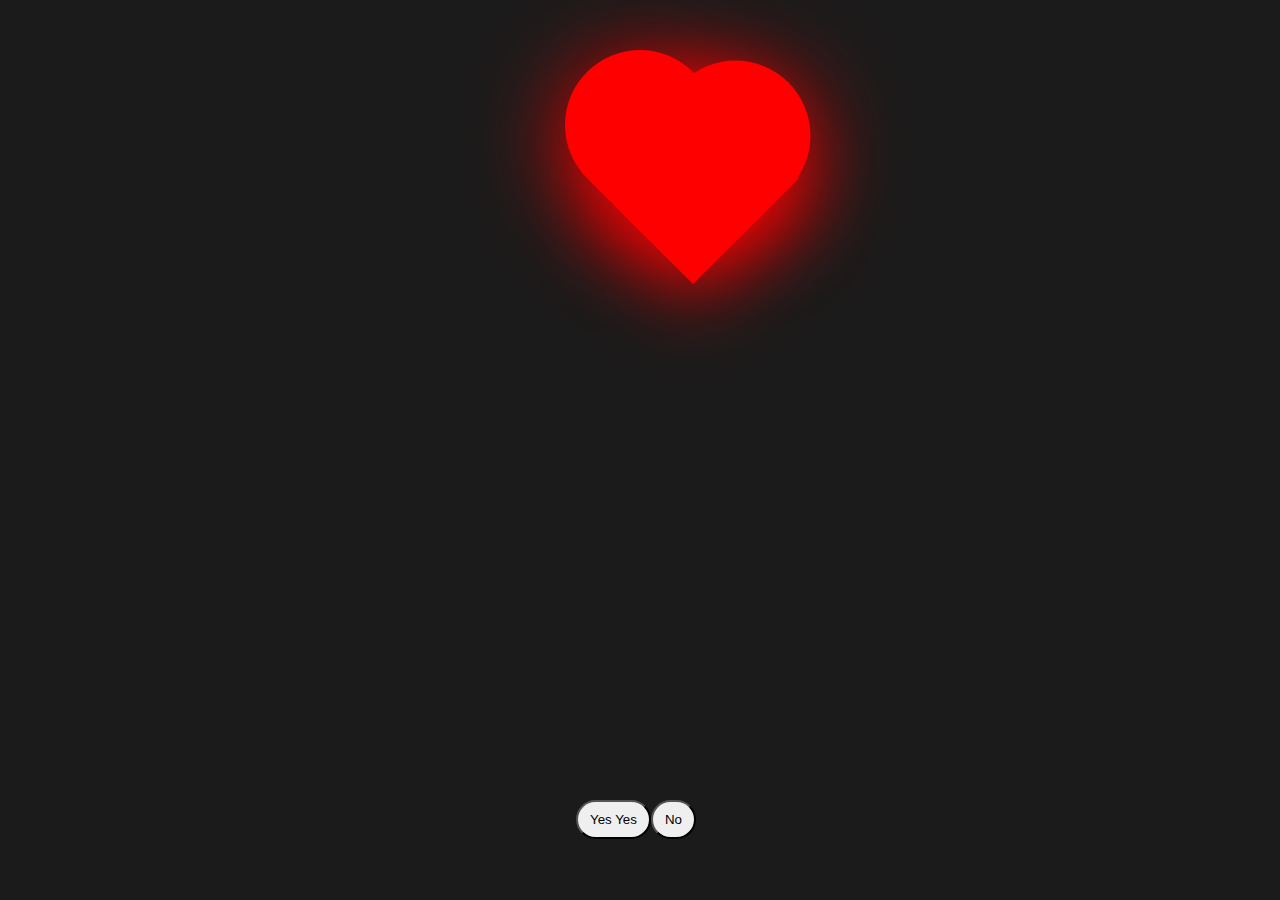
<file: index.html>
<!DOCTYPE html>
<html lang="en">
<head>
    <meta charset="UTF-8">
    <meta name="viewport" content="width=device-width, initial-scale=1.0">
    <title>Ilove Cado</title>
    <link rel="stylesheet" href="./love.css">
</head>
<body>

        <div class="tabellove">       
    </div>
    <div class="tabel">
        <button id="Yeslove" onclick="yesclick()">Yes Yes </button>
            <button id="Nolove" onmouseover="noclick()">No</button>
    </div>

    <div class="lovesmile">
        <span class="lovesmile1"></span>
        <span class="lovesmile2"></span>
        <span class="lovesmile3"></span>
        <span class="lovesmile4"></span>
        <span class="lovesmile5"></span>
        <span class="lovesmile6"></span>
        <span class="lovesmile7"></span>
        <span class="lovesmile8"></span>
        <span class="lovesmile9"></span>
        <span class="lovesmile10"></span>
        <span class="lovesmile11"></span>       
        <span class="lovesmile12"></span>
        <span class="lovesmile13"></span>
        <span class="lovesmile14"></span>

    </div>

    

    
    
    

    <script src="./love.js"></script>
</body>
</html>
</file>
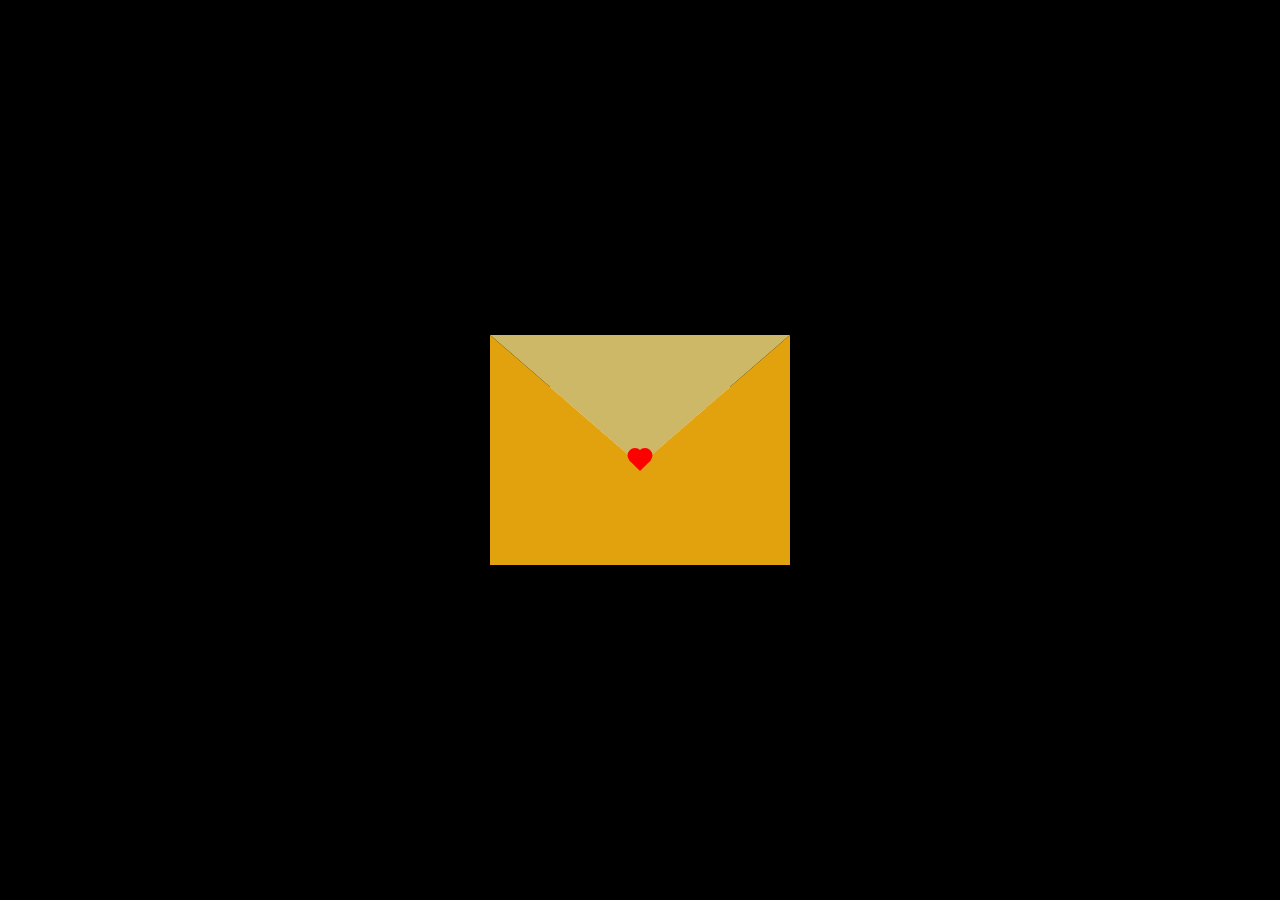
<file: love2.html>
<!DOCTYPE html>
<html lang="en">
<head>
    <meta charset="UTF-8">
    <meta name="viewport" content="width=device-width, initial-scale=1.0">
    <title>love bb</title>
    <link rel="stylesheet" href="./love2.css">
</head>
<body>

    <div class="conatianr">
        <div class="envelope-wrappe">
            <div class="envlop">

                <div class="letter">
                    <div class="text">
                        <strong > رسالة لحبيبتي </strong>
                        <p>
                            حبيبتي وصال، نجمة السما الزاهية،
                            فعيونها كتلألأ القمر في ليل الهوى.
                            عام وتسعة أشهر مضو كالأماني الجميلة،
                            في حبها، أنا البحار المتلاطمة والسفينة الهائمة.
                            
                            صال، اسم يرنو للأمل والسعادة،
                            كأنها زهرة فاتحة في قلبي وأشرقت.
                            عيناها تحمل أسرار الكون والأماني،
                            وشفتاها تلوح بالقبلات الحلوة والأمل.
                            
                            في لحظاتنا العابرة، نمشي بخطوات خفيفة،
                            نحتسي من كأس الحب والحنان.
                            وصال، هي الأمل والشوق والأغنية،
                            تملأ قلبي بالحياة والألوان.
                            
                            فلنحتفل باللحظات الجميلة،
                            بالأماني لي كنتي ترسمها أيدينا المتشابكة.
                            حبيبتي وصال، أنتي القصيدة الرومانسية،
                            وأنا الشاعر لي كيكتب عليك بكل حب وشوق.
                             
                        </p>

                    
                    </div>
                </div>
        </div>
        <div class="heartmi"></div>


        </div>
        <div class="letter2">
            <div class="text2">
                <strong>رسالة لحبيبتي</strong>
                <p>
                    حبيبتي وصال، نجمة السما الزاهية،
                    فعيونها كتلألأ القمر في ليل الهوى.
                    عام وتسعة أشهر مضو كالأماني الجميلة،
                    في حبها، أنا البحار المتلاطمة والسفينة الهائمة.
                    <br>
                    <br>
                    صال، اسم يرنو للأمل والسعادة،
                    كأنها زهرة فاتحة في قلبي وأشرقت.
                    عيناها تحمل أسرار الكون والأماني،
                    وشفتاها تلوح بالقبلات الحلوة والأمل.
                    <br>
                    <br>
                
                    في لحظاتنا العابرة، نمشي بخطوات خفيفة،
                    نحتسي من كأس الحب والحنان.
                    وصال، هي الأمل والشوق والأغنية،
                    تملأ قلبي بالحياة والألوان.
                    <br>
                    <br>
                
                    فلنحتفل باللحظات الجميلة،
                    بالأماني لي كنتي ترسمها أيدينا المتشابكة.
                    حبيبتي وصال، أنتي القصيدة الرومانسية،
                    وأنا الشاعر لي كيكتب عليك بكل حب وشوق.
                </p>
                
                <h2>
                  <em>&#128151</em>   عمر حجوب 
                
                  <img src="./1f339.png" alt="" width="45px"; height="45px";>
                </h2>
            </div>
        </div>

        
    </div>
    
       

    <script>




//-------------------------------------------------
const letter2 =document.querySelector('.letter2')
const envel=document.querySelector('.envelope-wrappe')
//-----------------------------------
        envel.addEventListener('click', (e) =>{
            if(e.target.classList.toggle('.envelope-wrappe') && !e.target.classList.contains('flap')){
                envel.classList.toggle('flap')

                letter2.style.top='15px';
                document.querySelector('.envlop').style.left='-100px';
                document.querySelector('.letter').style.zIndex ='2'; 
                document.querySelector('body').style.background='url(./2.jpg)' 



                var characters = textToWrite.split('');
                var delay = 100; // بالمللي ثانية
              
            }else{   
        envel.classList.remove('flap')
        letter2.style.top='-100%';
        document.querySelector('.envlop').style.left='0';
        document.querySelector('.letter').style.zIndex ='-1';
        document.querySelector('body').style.background='black' 



            }
           



        })
//-----------------------------------------------------------------------------
        document.addEventListener('mousemove', function(e){
            let body =document.querySelector('body')
            let heart = document.createElement('span')
            let x = e.offsetX
            let y = e.offsetY
            heart.style.left=x+'px'
            heart.style.top=y+'px'

            let size =Math.random()*80;
            heart.style.width=20+size+"px"
            heart.style.height=20+size+"px"

            let transvalue=Math.random()*360;
            heart.style.transform=`rotate(${transvalue}deg) `


            body.appendChild(heart)

            setTimeout(function(){
                heart.remove();
            },1000)


        })
    </script>
</body>
</html>
</file>
<file: love.css>
*{
    margin: 0;
    padding: 0;
    box-sizing: border-box;
}

body{
    display: flex;
    align-items: center;
    justify-content: center;
    flex-direction: column;
    max-width: 100%;
    max-height: 100vh;
    background-color:rgb(28, 27, 27);
transition:  background-color 0.3s ease;
}






.tabellove{
    width: 150px;
    height: 150px;
    position: relative;
    top: 50px;
    transform: rotate(-45deg);
    background-color: rgb(255, 0, 0);
    border-radius: 120px 120px 0 0;

    box-shadow:  -10px 10px 90px red ;
    

    animation: lineheard  infinite  ;
    animation-direction: alternate;

    &::before{
        content: '';
        width: 150px;
        height: 150px;
        position: absolute;
        top: 50%;
        border-radius: 50px 50px 0 0;
        background-color: red;

        box-shadow:  -10px 10px 80px red ;
        
    }

&::after{
    content: '';
    width: 150px;
    height: 150px;
    position: absolute;
    top: 50%;
    right: -40%;
    border-radius: 120px ;
    background-color: red;
box-shadow:  -10px 10px 90px red ;


}
}

.tabel{
    height: 100px;
    position: absolute;
    left: 45%;
    bottom: 0;

    button{
 
        padding: 10px 12px;
        border-radius: 30px;
        cursor: pointer;

        &:hover{
            background-color: red;
            color: white;
        }

    }

    #Nolove{
        position: absolute;
    }

}

.lovesmile{
    position: absolute;
    top: 0;
    height: 98vh;
    width: 100%;
    display: none;
overflow: hidden;
align-items: center;
justify-content: space-evenly;
flex-wrap: wrap;

.lovesmile1{
    animation:lovesmil 2s ;
    animation-iteration-count: infinite;
}
.lovesmile2{
    animation:lovesmil 3s ;
    animation-iteration-count: infinite;
}
.lovesmile3{
    animation:lovesmil 4s ;
    animation-iteration-count: infinite;
}
.lovesmile4{
    animation:lovesmil 2s ;
    animation-iteration-count: infinite;
}.lovesmile5{
    animation:lovesmil 6s ;
    animation-iteration-count: infinite;
}.lovesmile6{
    animation:lovesmil 3s ;
    animation-iteration-count: infinite;
}.lovesmile7{
    animation:lovesmil 2s ;
    animation-iteration-count: infinite;
}
.lovesmile8{
    animation:lovesmil 5s ;
    animation-iteration-count: infinite;
}.lovesmile9{
    animation:lovesmil 2s ;
    animation-iteration-count: infinite;
}.lovesmile10{
    animation:lovesmil 4s ;
    animation-iteration-count: infinite;
}.lovesmile11{
    animation:lovesmil 6s ;
    animation-iteration-count: infinite;
}.lovesmile12{
    animation:lovesmil 2s ;
    animation-iteration-count: infinite;
}.lovesmile13{
    animation:lovesmil 3s ;
    animation-iteration-count: infinite;
}.lovesmile14{
    animation:lovesmil 4s ;
    animation-iteration-count: infinite;
}
}
.lovesmile1,.lovesmile2,.lovesmile3,.lovesmile4,.lovesmile5,.lovesmile6,.lovesmile7,.lovesmile8,.lovesmile9,.lovesmile10,.lovesmile11,.lovesmile12,.lovesmile13,.lovesmile14{
    width: 40px;
    height: 40px;
    position: relative;
    transform: rotate(-45deg);
    background-color: rgb(255, 0, 0);
    border-radius: 120px 120px 0 0;

    box-shadow:  -10px 10px 90px red ;
    
    &::before{
        content: '';
        width: 40px;
        height: 40px;
        position: absolute;
        top: 50%;
        border-radius: 50px 50px 0 0;
        background-color: red;

        box-shadow:  -10px 10px 80px red ;
        
    }

&::after{
    content: '';
    width: 40px;
    height: 40px;
    position: absolute;
    top: 50%;
    right: -40%;
    border-radius: 120px ;
    background-color: red;
box-shadow:  -10px 10px 90px red ;


}
}



@keyframes lineheard{
    0%{   
 transform: scale(0.8);}
    50%{    
 transform: scale(1.2);}
    100%{    
 transform: scale(0.8);}

}

@keyframes lovesmil{
    0%{bottom: -100%;}
    
    100%{bottom: 100%;}

}
</file>
<file: love2.css>
:root{
    --primary:white;
    --bg-color:black;
    --bg-evelope-color:white;
    --envelope-cover:rgb(230, 185, 7);

}

*{
    margin: 0;
    padding: 0;
    box-sizing: border-box;
}

body{
    min-height: 100vh;
    background: black;
    overflow: hidden;
    box-sizing: border-box;
    display: flex;
    align-items: center;
    justify-content: center;
}
.conatianr{
    height: 100vh;
    display: grid;
    place-items: center;
}

.envelope-wrappe{
    box-shadow: 0 0 40px black ;
}

.conatianr > .envelope-wrappe > .envlop {
    position: relative;
    width: 300px;
    height: 230px;
    transition: 2s;

    &::before{
        content: ' ';
        position: absolute;
        z-index: 1;
        border-top: 130px solid rgb(204, 184, 102);
        border-right:  150px solid transparent; 
        border-left:  150px solid transparent; 
        top: 0;
        transform-origin: top;
        transition: all 0.5 ease-in-out 0.7s ;

           }

           &::after{
            content: ' ';
            position: absolute;
            z-index: 3;
            border-top: 130px solid transparent;
            border-right:  150px solid rgb(226, 162, 14); 
            border-left:  150px solid rgb(226, 162, 14); 
            border-bottom:  100px solid rgb(226, 162, 14); 

            bottom: 0;
          
    
               }



            }

.letter{
    position: absolute;
    right: 20%;
    bottom:  0;
    width: 60%;
    height: 100%;
    background-color: var(--primary);
    transition:  all 1s ease-in-out;
    padding:  20px 10px;
    box-shadow:  0 0 10px black;
}

.text{
    font-family:'Gill Sans', 'Gill Sans MT', Calibri, 'Trebuchet MS', sans-serif;
    font-size: 10px;
    color: burlywood;
    text-align: right;
    position: relative;
    strong{
        text-align: center;
    }
}

.heartmi{
    position: absolute;
    top: 50%;
    left: 50%;
    width: 15px;
    height: 15px;
    background-color: red;
    z-index: 4;
    transform: translate(-50%,20%) rotate(45deg);
    transition:  transform 0.5s ease-in-out 1s;
    cursor: pointer;
    &::after , &::before{
        content: '';
        position: absolute;
        width: 15px;
        height: 15px;
        background-color: red;
        border-radius: 50%;

    }

    &::before{
        top: -7.5px;
    }
    &::after{
        right:7.5px;
    }

}

.flap >.envlop::before{
    z-index:0 ;
    transform: rotateX(180deg);
}
.flap >.envlop .letter{
    bottom: 100px;
    transform: scale(1.5);
    transition-delay: 1s;
}

.flap > .heartmi{
    transform: rotate(90deg);
    transition-delay: 0.4s;

}




.letter2{
    position: absolute;
    right: 50px;
    top: -100%;
    border-radius: 30px;
    width: 400px;
    height: 500px;
    background-color: var(--primary);
    transition:  all 1s ease-in-out;
    padding:  20px 10px;
    box-shadow: rgba(50, 50, 93, 0.25) 0px 50px 100px -20px, rgba(0, 0, 0, 0.3) 0px 30px 60px -30px, rgba(10, 37, 64, 0.35) 0px -2px 6px 0px inset;
}

.text2{
    font-family:'Gill Sans', 'Gill Sans MT', Calibri, 'Trebuchet MS', sans-serif;
    font-size: 20px;
    color: burlywood;
    text-align: right;
    position: relative;
    strong{
        color: black;
        text-align: center;
        padding: 20px;
    }

    p{
        padding-top: 20px;
    }
    h2{
        font-weight: bold;
        color: black;
        padding-top: 20px;

        img{
            position: absolute;
            left: 0;
        }
    }
}


.cardlove{
    position: absolute;
     border-radius: 30px;
     bottom: 10px;
     left: 50px;
    width: 600px;
    height: 100px;
    background-color: rgb(255, 255, 255);
    
    transition:  all 1s ease-in-out;
    padding:  20px 10px;
    display: flex;
    align-items: center;
    justify-content: center;
    flex-direction: column;
    z-index: 9999999;
    box-shadow: rgba(50, 50, 93, 0.25) 0px 50px 100px -20px, rgba(0, 0, 0, 0.3) 0px 30px 60px -30px, rgba(10, 37, 64, 0.35) 0px -2px 6px 0px inset;


    p{
       font-size: 30px;
       text-align: center;
    }
}




span{

    position: absolute;
    pointer-events: none;
    filter: drop-shadow(0 0 15px rgba(0,0,0,0.5));
    animation: fedInot 1s linear infinite ;

}

@keyframes fedInot{
    0%,100%
    {
        opacity: 0;
    }
    20%,80%
    {
        opacity: 1;
    }

}

span::before{
    content: '';
    position: absolute;
    width: 100%;
    height: 100%;
    background: url(./1f493---.gif);
    background-size: cover;
    animation: movesreft 1s linear  infinite ;

}

@keyframes movesreft{
    0%{transform: translate(0) rotate(0deg);}
    100%{transform: translate(300px) rotate(360deg);}

}
</file>
